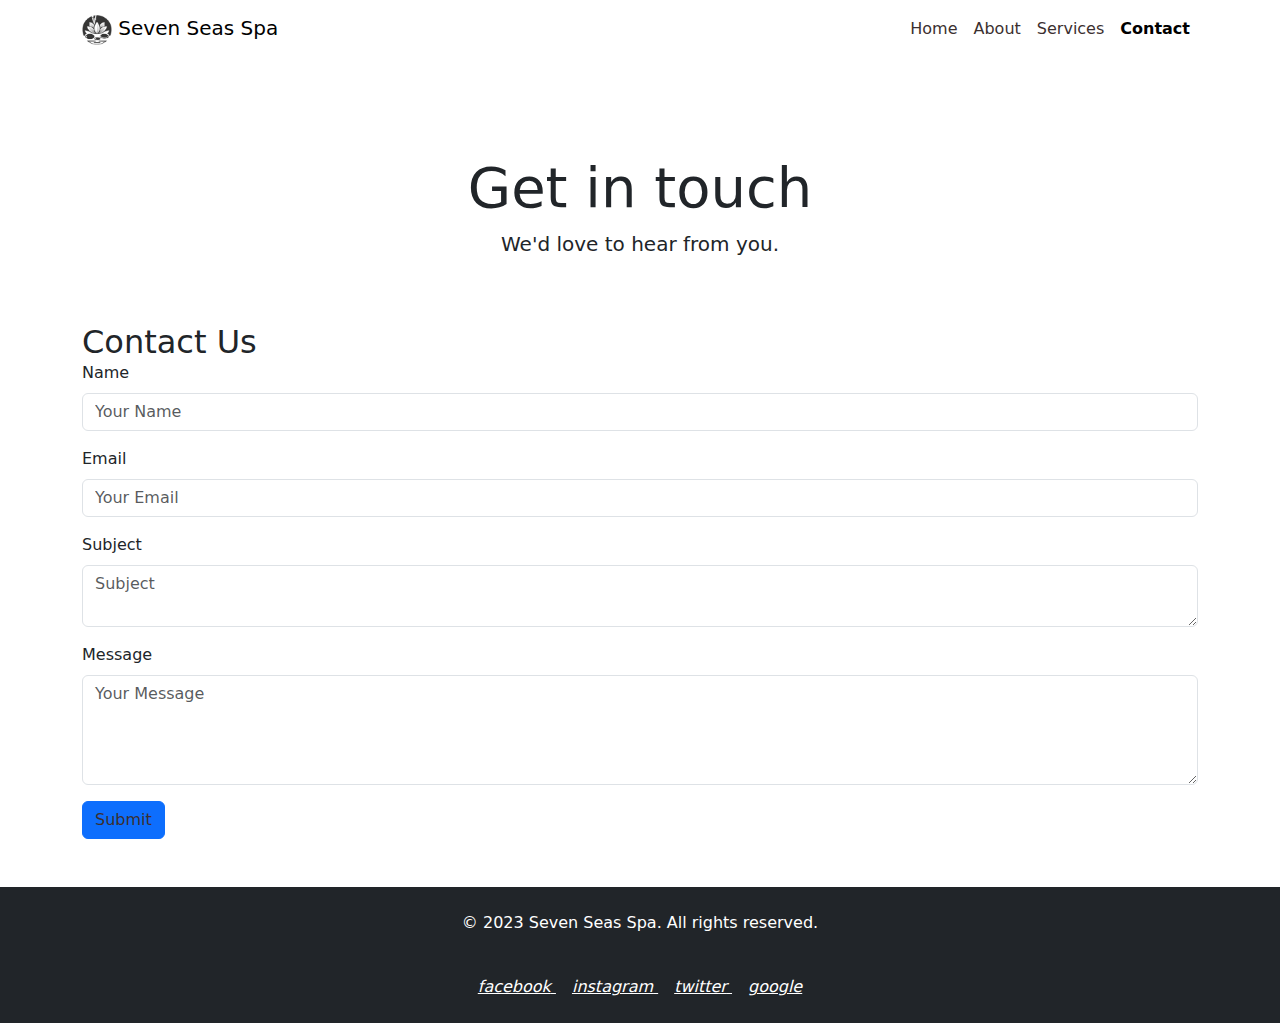
<file: contact.html>
<!DOCTYPE html>
<html lang="en">
<head>
    <meta charset="UTF-8">
    <meta name="viewport" content="width=device-width, initial-scale=1.0">
    <title>Seven Seas Spa - Contact</title>
    <!-- bootstrap css cdn-->
    <link href="https://cdn.jsdelivr.net/npm/bootstrap@5.3.3/dist/css/bootstrap.min.css" rel="stylesheet" integrity="sha384-QWTKZyjpPEjISv5WaRU9OFeRpok6YctnYmDr5pNlyT2bRjXh0JMhjY6hW+ALEwIH" crossorigin="anonymous">
    <!-- Google Fonts -->
    <link href="https://fonts.googleapis.com/css2?family=Handlee&display=swap" rel="stylesheet">
    <!-- Custom CSS -->
    <link rel="stylesheet" href="assets/css/style.css">
</head>
<body>
    <nav class="navbar navbar-expand-lg navbar-light bg-white navbar-custom">
        <div class="container">
            <a class="navbar-brand" href="#">
                <img src="assets/images/logo.png" alt="Logo" width="30" height="30">
                Seven Seas Spa
            </a>
            <button class="navbar-toggler" type="button" data-bs-toggle="collapse" data-bs-target="#navbarNav"
                aria-controls="navbarNav" aria-expanded="false" aria-label="Toggle navigation">
                <span class="navbar-toggler-icon"></span>
            </button>
            <div class="collapse navbar-collapse" id="navbarNav">
                <ul class="navbar-nav ms-auto">
                    <li class="nav-item">
                        <a class="nav-link" aria-current="page" href="index.html">Home</a>
                    </li>
                    <li class="nav-item">
                        <a class="nav-link" href="about.html">About</a>
                    </li>
                    <li class="nav-item">
                        <a class="nav-link" href="services.html">Services</a>
                    </li>
                    <li class="nav-item">
                        <a class="nav-link active" href="contact.html">Contact</a>
                    </li>
                </ul>
            </div>
        </div>
    </nav>

    <div class="container text-center my-5"></div>
        <h1 class="display-4" style="text-align:center">Get in touch</h1>
        <p class="lead" style="text-align:center">We'd love to hear from you.</p>
    </div>

    <div class="container my-5">
        <div>
            <div class="card-body">
                <h2 class="card-title">Contact Us</h2>
                <form action="thankyou.html">
                    <div class="mb-3">
                        <label for="name" class="form-label">Name</label>
                        <input type="text" class="form-control" id="name" placeholder="Your Name" required>
                    </div>
                    <div class="mb-3">
                        <label for="email" class="form-label">Email</label>
                        <input type="email" class="form-control" id="email" placeholder="Your Email" required>
                    </div>
                    <div class="mb-3">
                        <label for="subject" class="form-label">Subject</label>
                        <textarea class="form-control" id="subject" rows="2" placeholder="Subject" required></textarea>
                    </div>
                   
                    <div class="mb-3">
                        <label for="message" class="form-label">Message</label>
                        <textarea class="form-control" id="message" rows="4" placeholder="Your Message" required></textarea>
                    </div>
                    <button type="submit" class="btn btn-primary">Submit</button>
                </form>
            </div>
        </div>
    </div>

 <!-- Footer Section -->
 <footer class="py-4 bg-dark text-white mt-auto">
    <div class="container text-center">
        <p>&copy; 2023 Seven Seas Spa. All rights reserved.</p>
        <br>
        <a href="https://www.facebook.com" target="_blank" class="text-white me-3">
            <i class="fa-brands fa-facebook">facebook</i>
        </a>
        <a href="https://www.instagram.com" target="_blank" class="text-white me-3">
            <i class="fa-brands fa-instagram">instagram</i>
        </a>
        <a href="https://www.twitter.com" target="_blank" class="text-white me-3">
            <i class="fa-brands fa-twitter">twitter</i>
        </a>
        <a href="https://www.google.com" target="_blank" class="text-white">
            <i class="fa-brands fa-google">google</i>
        </a>
    </div>
</footer>

    <!-- bootstrap js cdn-->
    <script src="https://cdn.jsdelivr.net/npm/bootstrap@5.3.3/dist/js/bootstrap.bundle.min.js" integrity="sha384-YvpcrYf0tY3lHB60NNkmXc5s9fDVZLESaAA55NDzOxhy9GkcIdslK1eN7N6jIeHz" crossorigin="anonymous"></script>
</body>
</html>
</file>
<file: assets/css/style.css>
.navbar-custom {
    color: #3B2F2F;
}

.navbar-custom .nav-link {
    color: #3B2F2F;
}

.navbar-custom .nav-link.active {
    font-weight: bold;
}

.navbar {
    position: sticky;
    top: 0;
    z-index: 1000;
}

/* hero section */
/* .hero-section {
    width: 100%;
    background: url('assets/images/hero.png') no-repeat center center;
    background-size: cover;
    
    display: flex;
    justify-content: center;
    align-items: center;
    text-align: center;
    color: #ffebd4;
    font-family: 'Handlee', cursive;
    font-size: 1rem;
} */
body{
    display: flex;
    flex-direction: column;
    min-height: 100vh;
}
.hero {
    background:linear-gradient(rgba(0, 0, 0, 0.5), rgba(0, 0, 0, 0.5)),  url('assets/images/hero2.png');
    background-position: center center;
    background-size: cover;
    background-repeat: no-repeat;
    background-attachment: fixed;
    padding: 8rem 0;
    color: #fff;
}
.hero h1 {
    font-size: 3rem;
}

.btn {
    color: #3b2f2f;
}
.card {
        box-shadow: 0 4px 8px rgba(0, 0, 0, 0.6);
        max-height:200px;
}
/* services section */
.card-img-top {
    max-height:200px;
}
</file>
